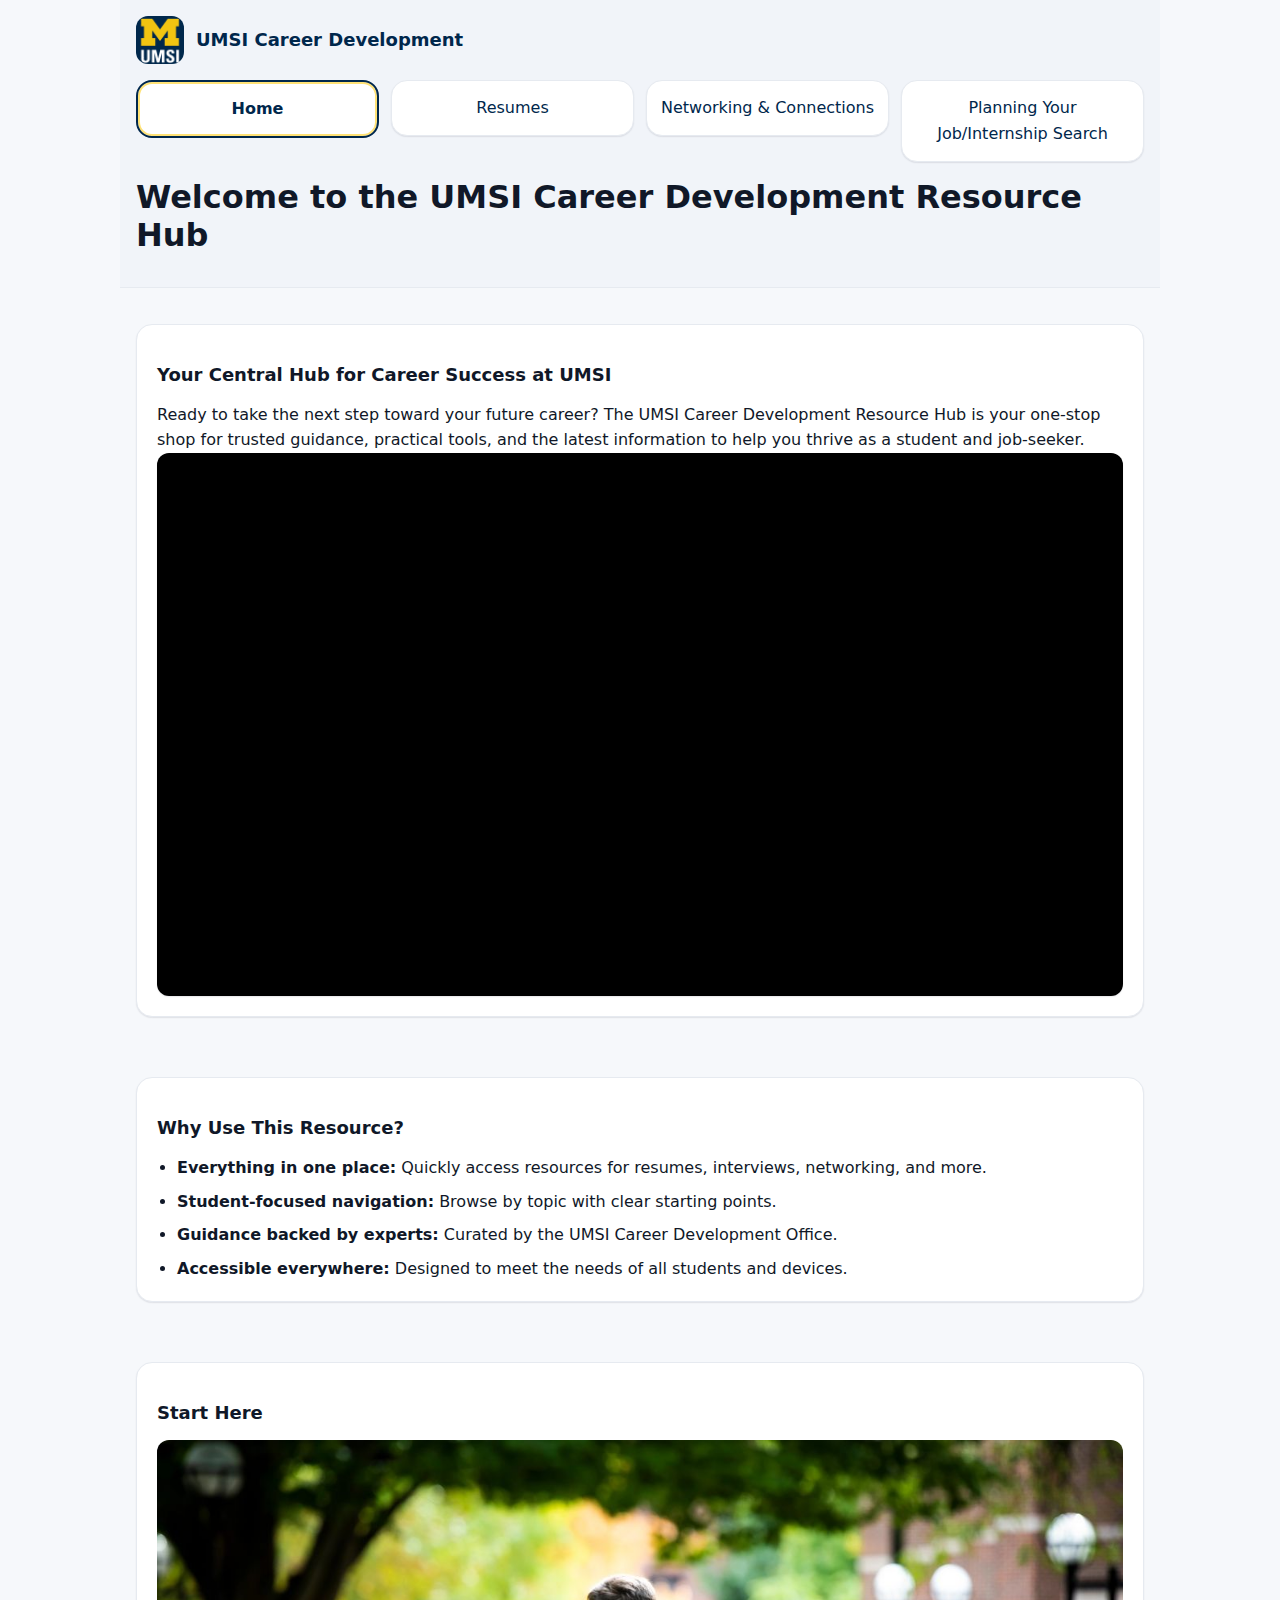
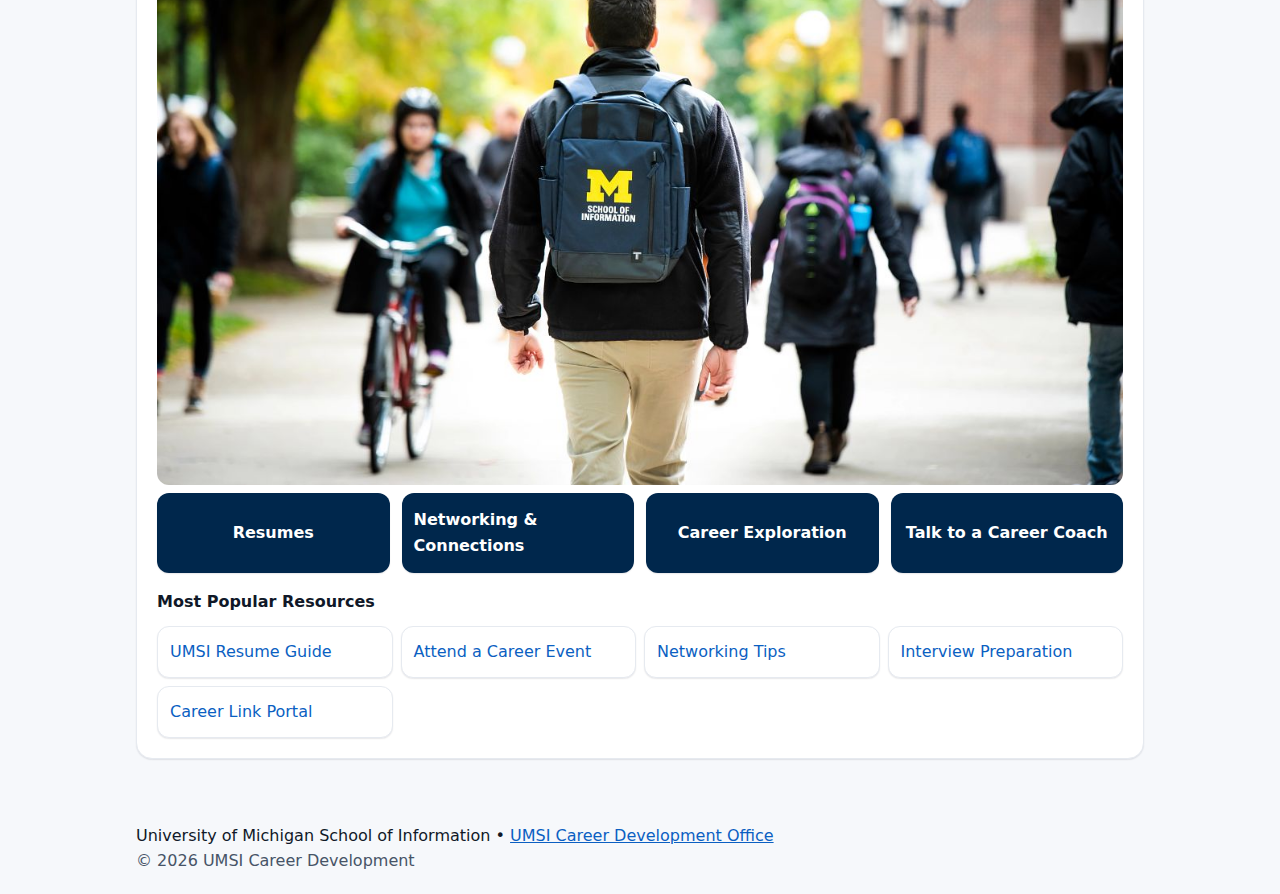
<file: index.html>
<!--
Note: Portions of text and initial layout ideas were generated with assistance from ChatGPT.
Additional resources referenced include:
- UMSI Brand Guidelines (University of Michigan)
- MDN Web Docs for HTML, CSS, and JavaScript syntax examples.
-->
<!DOCTYPE html>
<html lang="en">
<head>
  <meta charset="UTF-8" />
  <meta name="viewport" content="width=device-width, initial-scale=1" />
  <title>UMSI Career Development Resource Hub</title>
  <meta name="description" content="Mobile-first hub for UMSI students: resumes, networking, interviews, and job/internship search resources." />
  <link rel="stylesheet" href="css/html5reset.css">
  <link rel="stylesheet" href="css/style.css">
</head>
<body>
  <a class="skip-link" href="#main-content">Skip to Main Content</a>

  <header>
    <div class="site-brand">
      <img src="images/UMSI_signature_vertical_informal_solidblue.jpg" alt="UMSI logo" />
      <div class="site-title">UMSI Career Development</div>
    </div>
    <nav aria-label="Primary">
      <ul>
        <li><a href="index.html" aria-current="page">Home</a></li>
        <li><a href="resume.html">Resumes</a></li>
        <li><a href="networking&connections.html">Networking &amp; Connections</a></li>
        <li><a href="intern_job_plan.html">Planning Your Job/Internship Search</a></li>
      </ul>
    </nav>
    <h1>Welcome to the UMSI Career Development Resource Hub</h1>
  </header>

  <main id="main-content">
    <section class="card">
      <h2>Your Central Hub for Career Success at UMSI</h2>
      <p>
        Ready to take the next step toward your future career? The UMSI Career Development Resource Hub is your one-stop shop for trusted guidance, practical tools, and the latest information to help you thrive as a student and job-seeker.
      </p>
      <div class="video" role="region" aria-label="Welcome video from the Career Development Office">
        <iframe src="https://www.youtube.com/embed/GSjGeDYJ5Nk?si=qhxJPRTIT___x8hG" title="Welcome from the UMSI Career Development Office" loading="lazy" referrerpolicy="strict-origin-when-cross-origin" allowfullscreen></iframe>
      </div>
    </section>

    <section class="card">
      <h2>Why Use This Resource?</h2>
      <ul class="inline-links">
        <li><strong>Everything in one place:</strong> Quickly access resources for resumes, interviews, networking, and more.</li>
        <li><strong>Student-focused navigation:</strong> Browse by topic with clear starting points.</li>
        <li><strong>Guidance backed by experts:</strong> Curated by the UMSI Career Development Office.</li>
        <li><strong>Accessible everywhere:</strong> Designed to meet the needs of all students and devices.</li>
      </ul>
    </section>

    <section class="card">
      <h2>Start Here</h2>
      <figure>
        <img src="images/UMSI_CampusFall_UMSIBackpack_02.jpg" alt="Student with a UMSI backpack walking across campus in fall." loading="lazy" decoding="async" />
      </figure>
      <div class="start-grid" role="navigation" aria-label="Quick start links">
        <a href="resume.html">Resumes</a>
        <a href="networking&connections.html">Networking &amp; Connections</a>
        <a href="intern_job_plan.html">Career Exploration</a>
        <a href="https://www.si.umich.edu/student-experience/career-development/career-coaching" target="_blank" rel="noopener">Talk to a Career Coach</a>
      </div>
      <h3>Most Popular Resources</h3>
      <div class="resource-grid">
        <a href="https://careercenter.umich.edu/article/resume-resources" target="_blank" rel="noopener">UMSI Resume Guide</a>
        <a href="https://www.si.umich.edu/employers/recruit-our-students/umsi-career-fair" target="_blank" rel="noopener">Attend a Career Event</a>
        <a href="https://careercenter.umich.edu/content/networking-resources" target="_blank" rel="noopener">Networking Tips</a>
        <a href="https://careercenter.umich.edu/content/interviewing-resources" target="_blank" rel="noopener">Interview Preparation</a>
        <a href="https://si-umich.12twenty.com/Login" target="_blank" rel="noopener">Career Link Portal</a>
      </div>
    </section>
  </main>

  <footer class="site-footer">
    <p>University of Michigan School of Information • <a href="https://umich.instructure.com/courses/137916">UMSI Career Development Office</a></p>
    <p><small>&copy; <span id="year"></span> UMSI Career Development</small></p>
  </footer>

  <script>
    document.getElementById('year').textContent = new Date().getFullYear();
  </script>
</body>
</html>
</file>
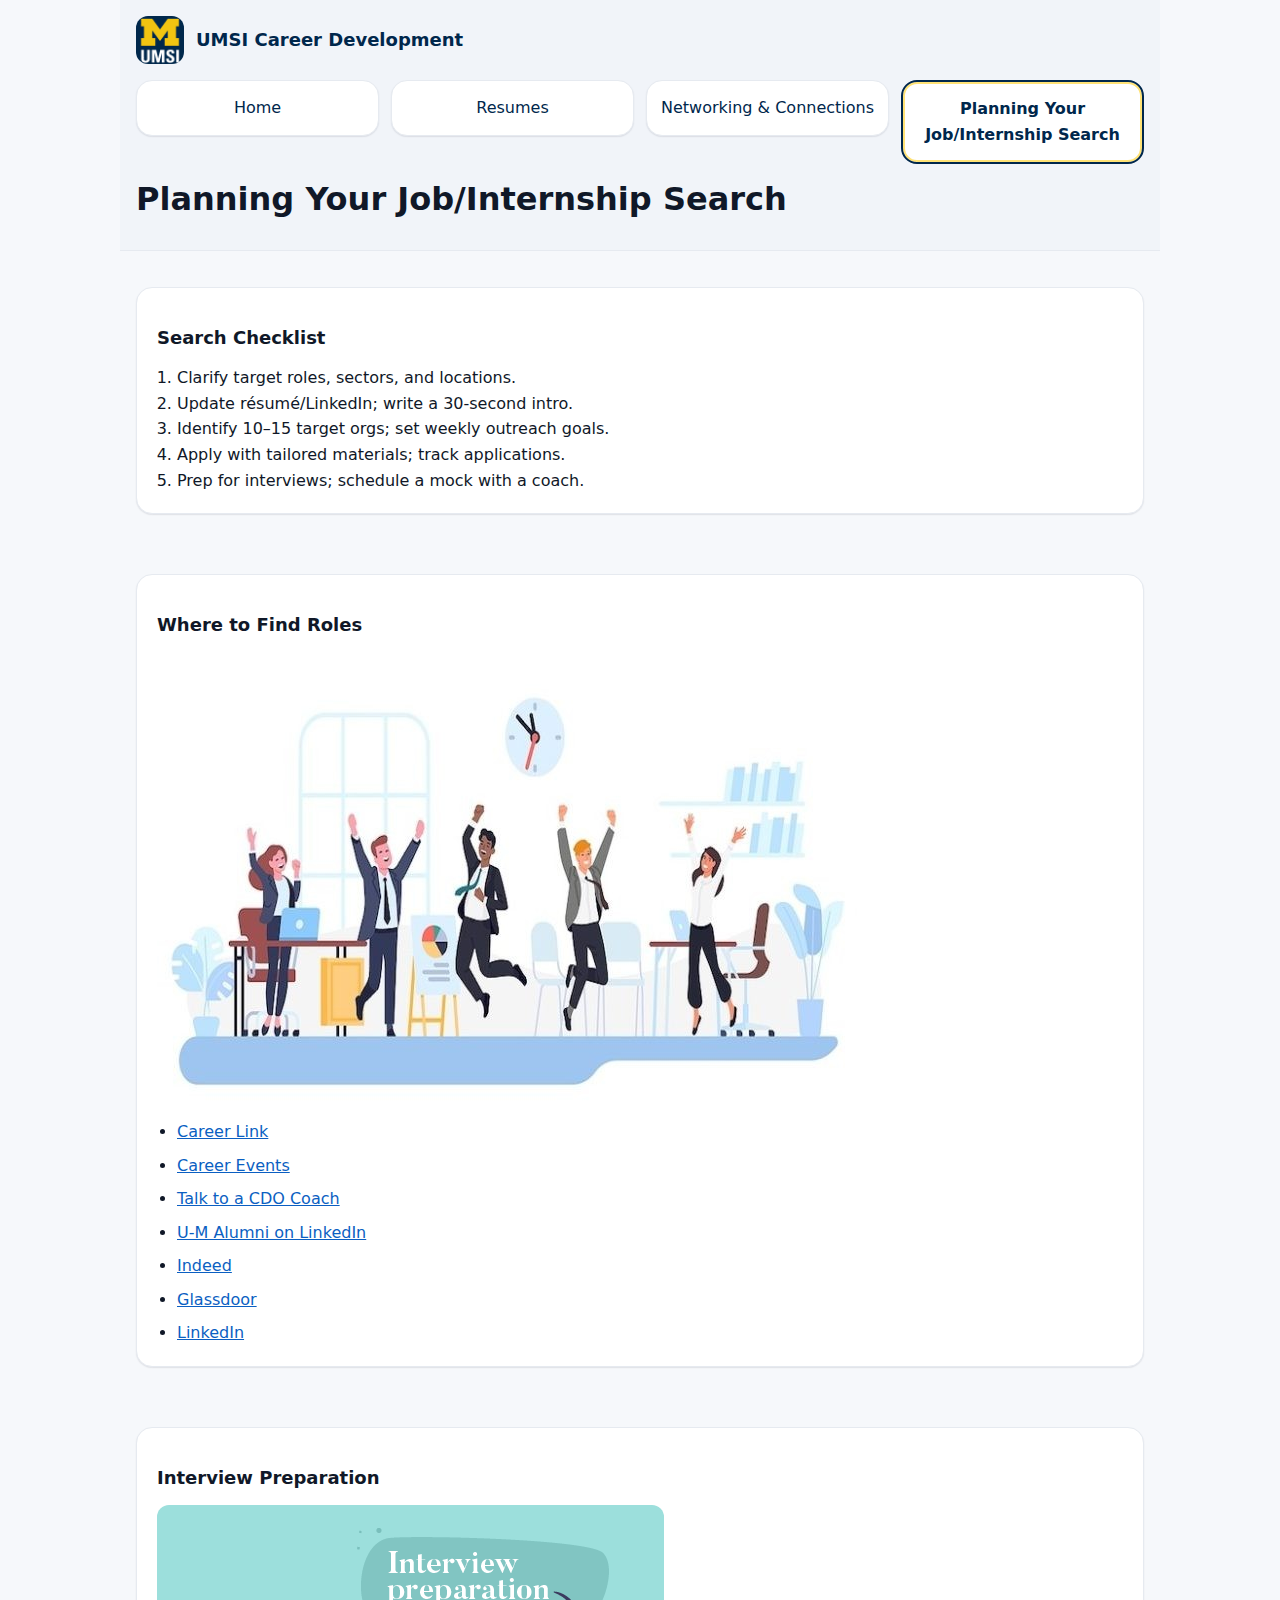
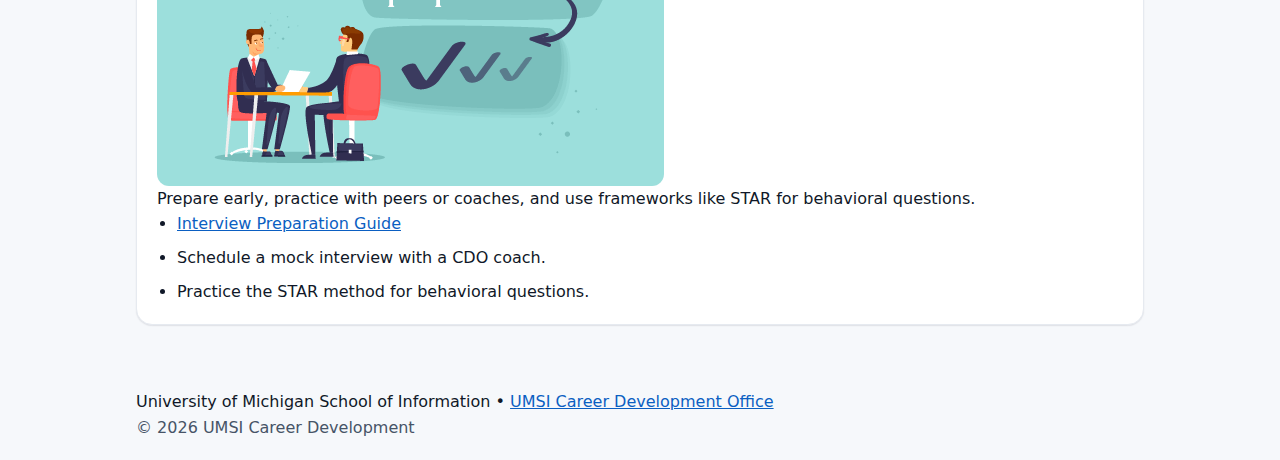
<file: intern_job_plan.html>
<!DOCTYPE html>
<html lang="en">
<head>
  <meta charset="UTF-8" />
  <meta name="viewport" content="width=device-width, initial-scale=1" />
  <title>Plan Your Job &amp; Internship Search • UMSI Career Development</title>
  <meta name="description" content="Checklists, where to find roles, and interview prep for UMSI students." />
  <link rel="stylesheet" href="css/html5reset.css">
  <link rel="stylesheet" href="css/style.css">
</head>
<body>
  <a class="skip-link" href="#main-content">Skip to Main Content</a>

  <header>
    <div class="site-brand">
      <img src="images/UMSI_signature_vertical_informal_solidblue.jpg" alt="UMSI logo" />
      <div class="site-title">UMSI Career Development</div>
    </div>
    <nav aria-label="Primary">
      <ul>
        <li><a href="index.html">Home</a></li>
        <li><a href="resume.html">Resumes</a></li>
        <li><a href="networking&connections.html">Networking &amp; Connections</a></li>
        <li><a href="intern_job_plan.html" aria-current="page">Planning Your Job/Internship Search</a></li>
      </ul>
    </nav>
    <h1>Planning Your Job/Internship Search</h1>
  </header>

  <main id="main-content">
    <section class="card">
      <h2>Search Checklist</h2>
      <ol>
        <li>Clarify target roles, sectors, and locations.</li>
        <li>Update résumé/LinkedIn; write a 30-second intro.</li>
        <li>Identify 10–15 target orgs; set weekly outreach goals.</li>
        <li>Apply with tailored materials; track applications.</li>
        <li>Prep for interviews; schedule a mock with a coach.</li>
      </ol>
    </section>

    <section class="card">
      <h2>Where to Find Roles</h2>
      <img src="images/findyourrole.jpeg" alt="People celebrating getting new jobs" />
      <ul class="inline-links">
        <li><a href="https://si-umich.12twenty.com/Login" target="_blank" rel="noopener">Career Link</a></li>
        <li><a href="https://umsi.campusgroups.com/cdo/home/" target="_blank" rel="noopener">Career Events</a></li>
        <li><a href="https://www.si.umich.edu/programs/career-development-office" target="_blank" rel="noopener">Talk to a CDO Coach</a></li>
        <li><a href="https://www.linkedin.com/school/university-of-michigan/alumni/" target="_blank" rel="noopener">U-M Alumni on LinkedIn</a></li>
        <li><a href="https://www.indeed.com/" target="_blank" rel="noopener">Indeed</a></li>
        <li><a href="https://www.glassdoor.com/index.htm" target="_blank" rel="noopener">Glassdoor</a></li>
        <li><a href="https://www.linkedin.com/" target="_blank" rel="noopener">LinkedIn</a></li>
      </ul>
    </section>

    <section class="card">
      <h2>Interview Preparation</h2>
      <img src="images/prepare-interviews-featured.png" alt="Students preparing for interviews" />
      <p>Prepare early, practice with peers or coaches, and use frameworks like STAR for behavioral questions.</p>
      <ul class="inline-links">
        <li><a href="https://careercenter.umich.edu/content/interviewing-resources#Interview%20Overview" target="_blank" rel="noopener">Interview Preparation Guide</a></li>
        <li>Schedule a mock interview with a CDO coach.</li>
        <li>Practice the STAR method for behavioral questions.</li>
      </ul>
    </section>
  </main>

  <footer class="site-footer">
    <p>University of Michigan School of Information • <a href="https://umich.instructure.com/courses/137916">UMSI Career Development Office</a></p>
    <p><small>&copy; <span id="year"></span> UMSI Career Development</small></p>
  </footer>

  <script>
    document.getElementById('year').textContent = new Date().getFullYear();
  </script>
</body>
</html>
</file>
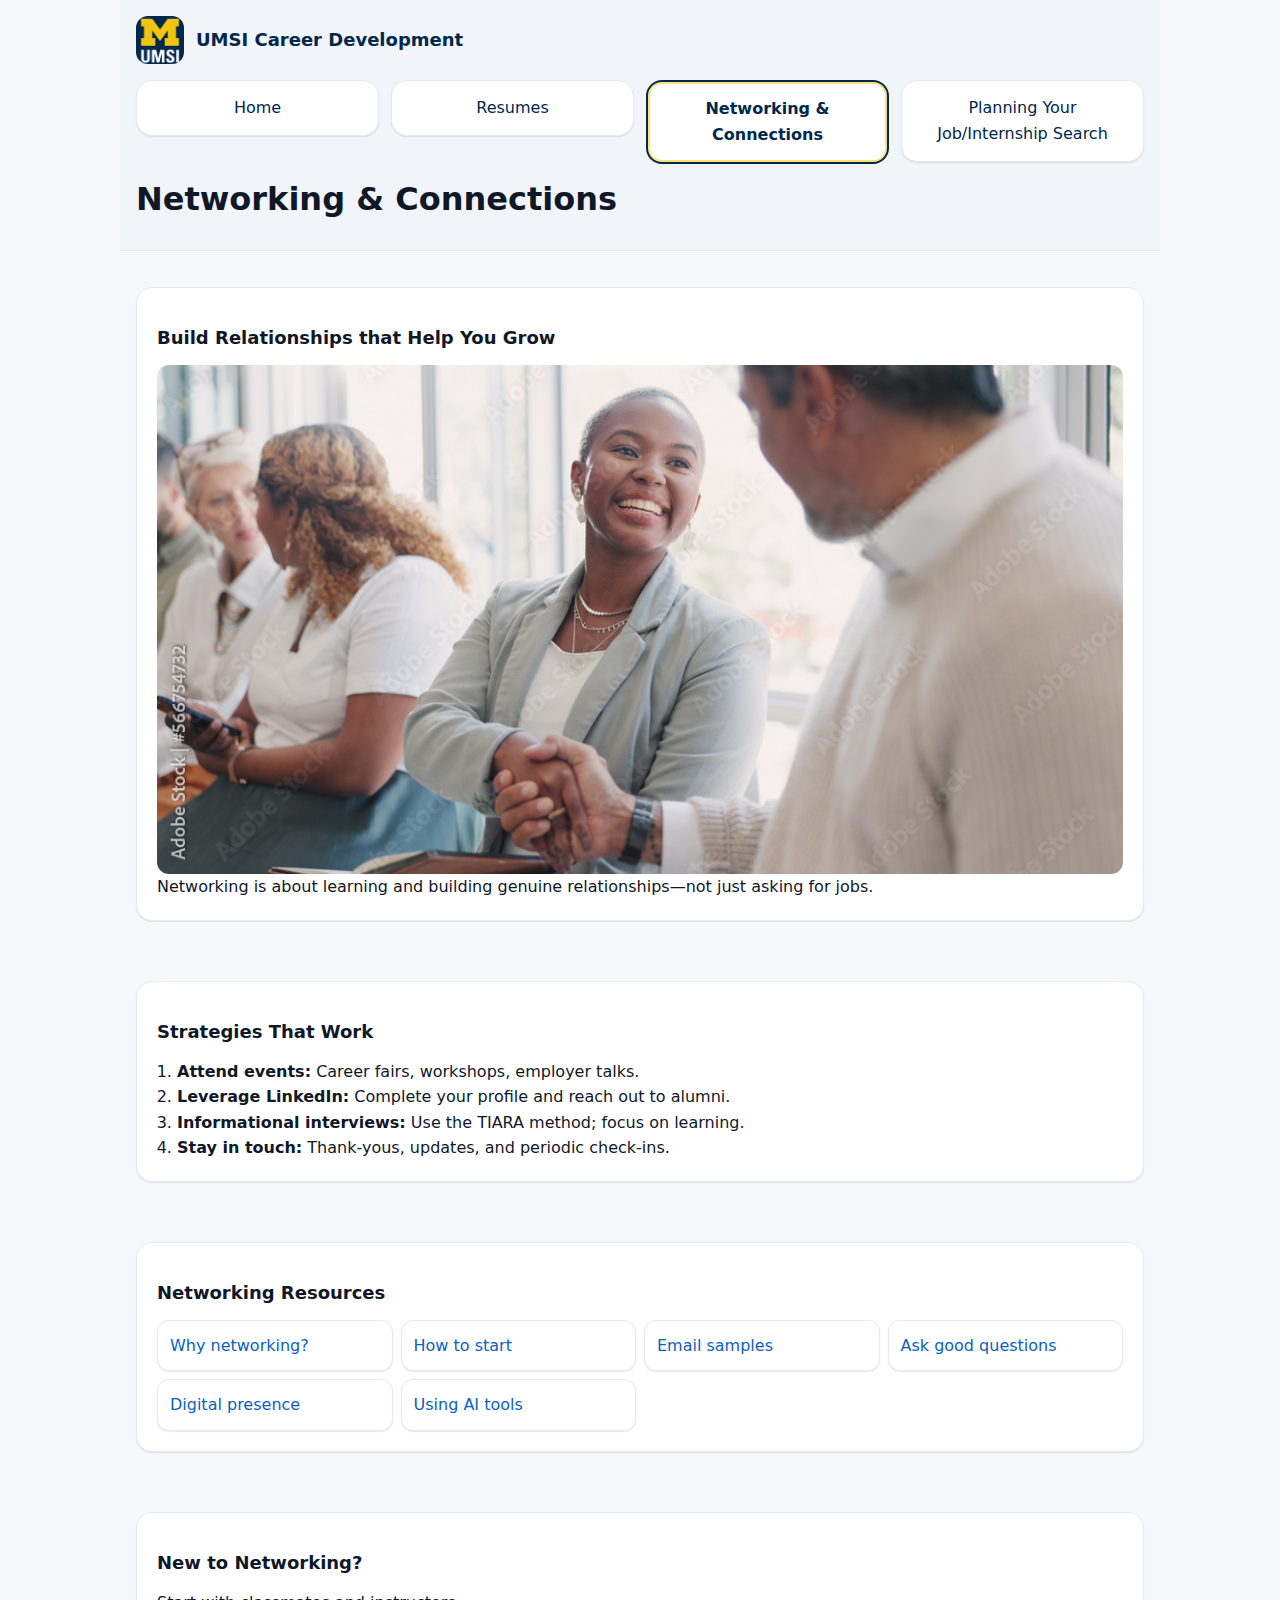
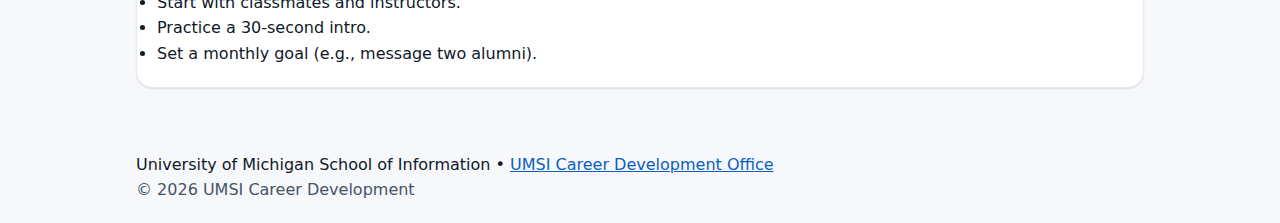
<file: networking&connections.html>
<!DOCTYPE html>
<html lang="en">
<head>
  <meta charset="utf-8" />
  <meta name="viewport" content="width=device-width, initial-scale=1" />
  <title>Networking &amp; Connections • UMSI Career Development</title>
  <meta name="description" content="Practical networking strategies, informational interviews, and outreach resources for UMSI students." />
  <link rel="stylesheet" href="css/html5reset.css">
  <link rel="stylesheet" href="css/style.css">
</head>
<body>
  <a class="skip-link" href="#main-content">Skip to Main Content</a>

  <header>
    <div class="site-brand">
      <img src="images/UMSI_signature_vertical_informal_solidblue.jpg" alt="UMSI logo" />
      <div class="site-title">UMSI Career Development</div>
    </div>
    <nav aria-label="Primary">
      <ul>
        <li><a href="index.html">Home</a></li>
        <li><a href="resume.html">Resumes</a></li>
        <li><a href="networking&connections.html" aria-current="page">Networking &amp; Connections</a></li>
        <li><a href="intern_job_plan.html">Planning Your Job/Internship Search</a></li>
      </ul>
    </nav>
    <h1>Networking &amp; Connections</h1>
  </header>

  <main id="main-content">
    <section class="card">
      <h2>Build Relationships that Help You Grow</h2>
      <img src="images/networkingimage.jpg" alt="Students speaking with professionals at a networking event" />
      <p>Networking is about learning and building genuine relationships—not just asking for jobs.</p>
    </section>

    <section class="card">
      <h2>Strategies That Work</h2>
      <ol>
        <li><strong>Attend events:</strong> Career fairs, workshops, employer talks.</li>
        <li><strong>Leverage LinkedIn:</strong> Complete your profile and reach out to alumni.</li>
        <li><strong>Informational interviews:</strong> Use the TIARA method; focus on learning.</li>
        <li><strong>Stay in touch:</strong> Thank-yous, updates, and periodic check-ins.</li>
      </ol>
    </section>

    <section class="card">
      <h2>Networking Resources</h2>
      <div class="resource-grid">
        <a href="https://careercenter.umich.edu/content/networking-resources#Overview" target="_blank" rel="noopener">Why networking?</a>
        <a href="https://careercenter.umich.edu/content/networking-resources#Start" target="_blank" rel="noopener">How to start</a>
        <a href="https://careercenter.umich.edu/content/networking-resources#Samples" target="_blank" rel="noopener">Email samples</a>
        <a href="https://careercenter.umich.edu/content/networking-resources#Questions" target="_blank" rel="noopener">Ask good questions</a>
        <a href="https://careercenter.umich.edu/content/networking-resources#Presence" target="_blank" rel="noopener">Digital presence</a>
        <a href="https://careercenter.umich.edu/content/networking-resources#AI" target="_blank" rel="noopener">Using AI tools</a>
      </div>
    </section>

    <aside class="card" aria-labelledby="new-to-networking">
      <h2 id="new-to-networking">New to Networking?</h2>
      <ul>
        <li>Start with classmates and instructors.</li>
        <li>Practice a 30-second intro.</li>
        <li>Set a monthly goal (e.g., message two alumni).</li>
      </ul>
    </aside>
  </main>

  <footer class="site-footer">
    <p>University of Michigan School of Information • <a href="https://umich.instructure.com/courses/137916">UMSI Career Development Office</a></p>
    <p><small>&copy; <span id="year"></span> UMSI Career Development</small></p>
  </footer>

  <script>
    document.getElementById('year').textContent = new Date().getFullYear();
  </script>
</body>
</html>
</file>
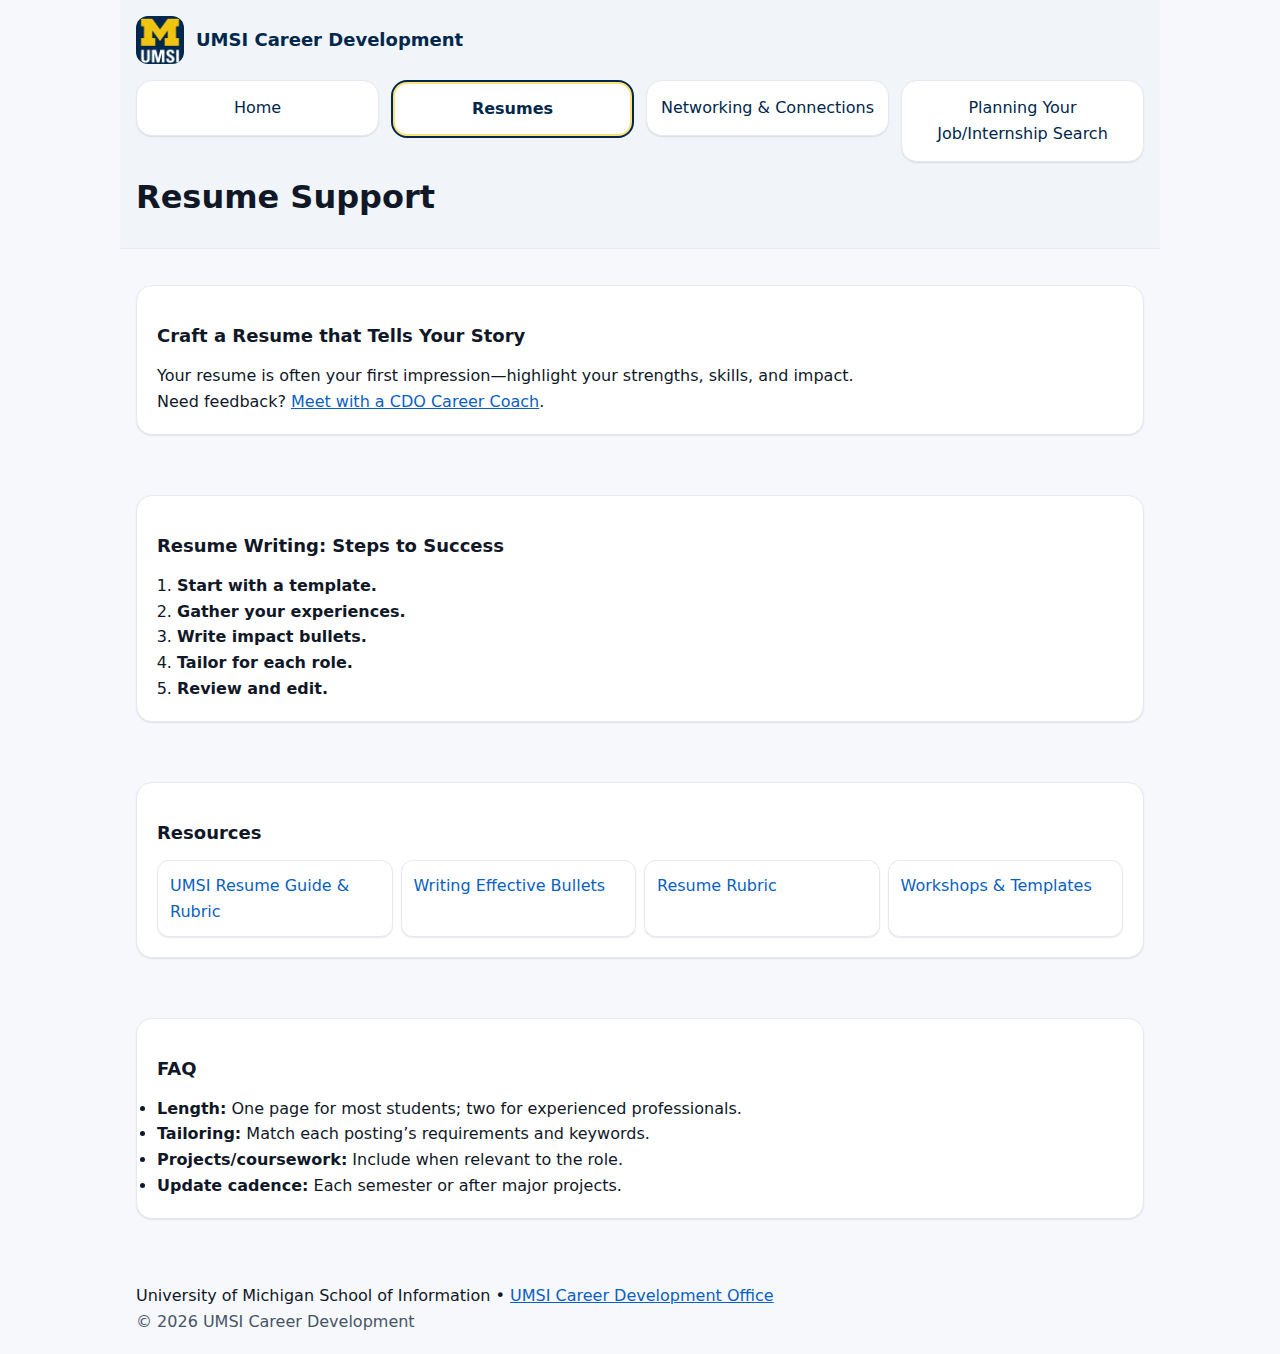
<file: resume.html>
<!DOCTYPE html>
<html lang="en">
<head>
  <meta charset="UTF-8" />
  <meta name="viewport" content="width=device-width, initial-scale=1" />
  <title>Resumes • UMSI Career Development</title>
  <meta name="description" content="Templates, tips, and reviews to help UMSI students craft strong resumes." />
  <link rel="stylesheet" href="css/html5reset.css">
  <link rel="stylesheet" href="css/style.css">
</head>
<body>
  <a class="skip-link" href="#main-content">Skip to Main Content</a>

  <header>
    <div class="site-brand">
      <img src="images/UMSI_signature_vertical_informal_solidblue.jpg" alt="UMSI logo" />
      <div class="site-title">UMSI Career Development</div>
    </div>
    <nav aria-label="Primary">
      <ul>
        <li><a href="index.html">Home</a></li>
        <li><a href="resume.html" aria-current="page">Resumes</a></li>
        <li><a href="networking&connections.html">Networking &amp; Connections</a></li>
        <li><a href="intern_job_plan.html">Planning Your Job/Internship Search</a></li>
      </ul>
    </nav>
    <h1>Resume Support</h1>
  </header>

  <main id="main-content">
    <section class="card">
      <h2>Craft a Resume that Tells Your Story</h2>
      <p>Your resume is often your first impression—highlight your strengths, skills, and impact.</p>
      <p>Need feedback? <a href="https://www.si.umich.edu/student-experience/career-development/career-coaching" target="_blank" rel="noopener">Meet with a CDO Career Coach</a>.</p>
    </section>

    <section class="card">
      <h2>Resume Writing: Steps to Success</h2>
      <ol>
        <li><strong>Start with a template.</strong></li>
        <li><strong>Gather your experiences.</strong></li>
        <li><strong>Write impact bullets.</strong></li>
        <li><strong>Tailor for each role.</strong></li>
        <li><strong>Review and edit.</strong></li>
      </ol>
    </section>

    <section class="card">
      <h2>Resources</h2>
      <div class="resource-grid">
        <a href="https://careercenter.umich.edu/article/resume-resources" target="_blank" rel="noopener">UMSI Resume Guide &amp; Rubric</a>
        <a href="https://careercenter.umich.edu/article/resume-resources#BulletPoints" target="_blank" rel="noopener">Writing Effective Bullets</a>
        <a href="https://online.umich.edu/collections/career-kickoff/short/writing-great-resume-bullet-points/" target="_blank" rel="noopener">Resume Rubric</a>
        <a href="https://www.si.umich.edu/about-umsi/events/msi-application-workshop" target="_blank" rel="noopener">Workshops &amp; Templates</a>
      </div>
    </section>

    <section class="card">
      <h2>FAQ</h2>
      <ul>
        <li><strong>Length:</strong> One page for most students; two for experienced professionals.</li>
        <li><strong>Tailoring:</strong> Match each posting’s requirements and keywords.</li>
        <li><strong>Projects/coursework:</strong> Include when relevant to the role.</li>
        <li><strong>Update cadence:</strong> Each semester or after major projects.</li>
      </ul>
    </section>
  </main>

  <footer class="site-footer">
    <p>University of Michigan School of Information • <a href="https://umich.instructure.com/courses/137916">UMSI Career Development Office</a></p>
    <p><small>&copy; <span id="year"></span> UMSI Career Development</small></p>
  </footer>

  <script>
    document.getElementById('year').textContent = new Date().getFullYear();
  </script>
</body>
</html>
</file>
<file: css/style.css>
a { color: var(--link); }
a:hover { color: var(--link-hover); }

:root{
  --bg: #f6f8fb;           /* page background */
  --surface: #ffffff;       /* card/nav surface */
  --text: #101828;          /* body text */
  --muted: #475467;         /* secondary text */
  --border: #e6eaf0;        /* borders */
  --shadow: 0 1px 2px rgba(16,24,40,.06), 0 1px 1px rgba(16,24,40,.04);

  --um-blue: #00274C;       /* UM blue (used sparingly) */
  --um-maize: #FFCB05;      /* UM maize accent */
  --link: #0b5fc2;          /* link color */
  --link-hover: #084a97;

  --radius-lg: 16px;
  --radius-md: 12px;

  --space-1: .5rem;
  --space-2: .75rem;
  --space-3: 1rem;
  --space-4: 1.25rem;
  --space-5: 1.5rem;
}

html { box-sizing: border-box; }
*,*::before,*::after { box-sizing: inherit; }

html, body { height: 100%; }
body{
  margin: 0;
  font-family: system-ui, -apple-system, Segoe UI, Roboto, Helvetica, Arial, "Apple Color Emoji", "Segoe UI Emoji";
  color: var(--text);
  background: var(--bg);
  line-height: 1.6;
}

/* Layout: centered column but left-aligned text */
header, main, footer{
  padding-inline: var(--space-3);
  max-width: 720px;
  margin-inline: auto;
}
header{
  padding-block: var(--space-3);
  background: #f1f4f9;
  border-bottom: 1px solid var(--border);
}
main{ padding-block: var(--space-3) var(--space-5); }
footer{
  padding-block: var(--space-4);
  color: var(--muted);
}

/* Skip link */
.skip-link{
  position: absolute;
  left: .75rem;
  top: -100vh;
  padding: .5rem .75rem;
  background: var(--um-blue);
  color: #fff;
  border-radius: 10px;
}
.skip-link:focus{ top: .75rem; }

:focus-visible{
  outline: 3px solid var(--um-maize);
  outline-offset: 2px;
}

/* Brand row */
.site-brand{
  display: flex;
  align-items: center;
  gap: .75rem;
}
.site-brand img{ width: 48px; height: auto; display: block; }
.site-title{
  font-size: 1.125rem;
  font-weight: 700;
  color: var(--um-blue);
}

/* Primary nav – buttony list */
nav[aria-label="Primary"] ul{
  list-style: none;
  padding: 0;
  margin: var(--space-3) 0 0;
  display: grid;
  gap: .75rem;
}
nav[aria-label="Primary"] a{
  display: block;
  text-decoration: none;
  background: var(--surface);
  color: var(--um-blue);
  border: 1px solid var(--border);
  border-radius: var(--radius-lg);
  padding: 0.9rem 1rem;               /* ≥44px tap area */
  box-shadow: var(--shadow);
}
nav[aria-label="Primary"] a:hover{ background: #fcfdff; }
nav[aria-label="Primary"] a[aria-current="page"]{
  border: 2px solid var(--um-blue);
  box-shadow: 0 0 0 2px rgba(255,203,5,.55) inset;
  font-weight: 700;
}

/* Type */
h1{ font-size: 1.25rem; line-height: 1.2; margin: var(--space-3) 0; }
h2{ font-size: 1.125rem; margin: var(--space-3) 0 var(--space-2); }
h3{ font-size: 1rem; margin: var(--space-3) 0 var(--space-2); }
p, li{ font-size: 1rem; color: var(--text); }
small, .muted{ color: var(--muted); }

/* (removed duplicate “Links” block here) */

/* Cards for sections */
.card{
  background: var(--surface);
  border: 1px solid var(--border);
  border-radius: var(--radius-lg);
  padding: var(--space-4);
  box-shadow: var(--shadow);
  margin: var(--space-4) 0;
}

/* Images & video */
img{ max-width: 100%; height: auto; border-radius: var(--radius-md); display: block; }

.video{ position: relative; width: 100%; aspect-ratio: 16 / 9; border-radius: var(--radius-md); overflow: hidden; background: #000; box-shadow: var(--shadow); }
.video iframe{ position: absolute; inset: 0; width: 100%; height: 100%; border: 0; }

/* Lists inside cards */
ul.inline-links{ padding-left: 1.25rem; display: grid; gap: .5rem; }
ol{ padding-left: 1.25rem; }

/* Grids (fulfills Grid requirement) */
.start-grid{
  display: grid;
  grid-template-columns: repeat(2, 1fr);  /* multi-column even on mobile */
  gap: .75rem;
  margin-top: .5rem;
}
.start-grid a{
  display: grid;
  place-items: center;
  text-decoration: none;
  font-weight: 600;
  color: #fff;
  background: var(--um-blue);
  border-radius: var(--radius-md);
  padding: .9rem .75rem;
  box-shadow: var(--shadow);
}
.start-grid a:hover{ filter: brightness(1.05); }

.resource-grid{
  display: grid;
  grid-template-columns: repeat(2, 1fr);
  gap: .5rem;
  margin-top: .5rem;
}
.resource-grid a{
  display: block;
  background: var(--surface);
  border: 1px solid var(--border);
  border-radius: var(--radius-md);
  padding: .75rem;
  text-decoration: none;
  color: var(--link);
  box-shadow: var(--shadow);
}
.resource-grid a:hover{ background: #fcfdff; }

/* Footer */
.site-footer a{ color: var(--link); text-decoration: underline; }

/* Reduced motion for accessibility */
@media (prefers-reduced-motion: reduce){
  *,*::before,*::after{
    animation-duration: 0.001ms !important;
    animation-iteration-count: 1 !important;
    transition-duration: 0.001ms !important;
  }
}


/* Tablet */
@media (min-width: 720px){
  /* Wider container */
  header, main, footer{
    max-width: 1040px;
  }

  /* Horizontal primary nav */
  nav[aria-label="Primary"] ul{
    grid-template-columns: repeat(4, 1fr);
    gap: var(--space-2);
  }
  nav[aria-label="Primary"] a{
    text-align: center;
    padding: 0.9rem 0.75rem;
  }

  /* Headline scales up */
  h1{ font-size: 1.75rem; }

  .resource-grid{
    grid-template-columns: repeat(3, 1fr);
  }
  .start-grid{
    grid-template-columns: repeat(4, 1fr);
  }

  /* Two-column main flow */
  main{
    display: grid;
    grid-template-columns: 2fr 1fr;
    gap: var(--space-4);
  }

  .card{ grid-column: 1 / -1; }

  .card:nth-of-type(3){ grid-column: 1 / -1; }
}

/* Desktop  */
@media (min-width: 1024px){
  header{
    position: sticky; 
    top: 0;
    z-index: 10;
  }

  h1{ font-size: 2rem; }

  .resource-grid{
    grid-template-columns: repeat(4, 1fr);
  }

  main{
    grid-template-columns: 2fr 1fr;
  }
}
</file>
